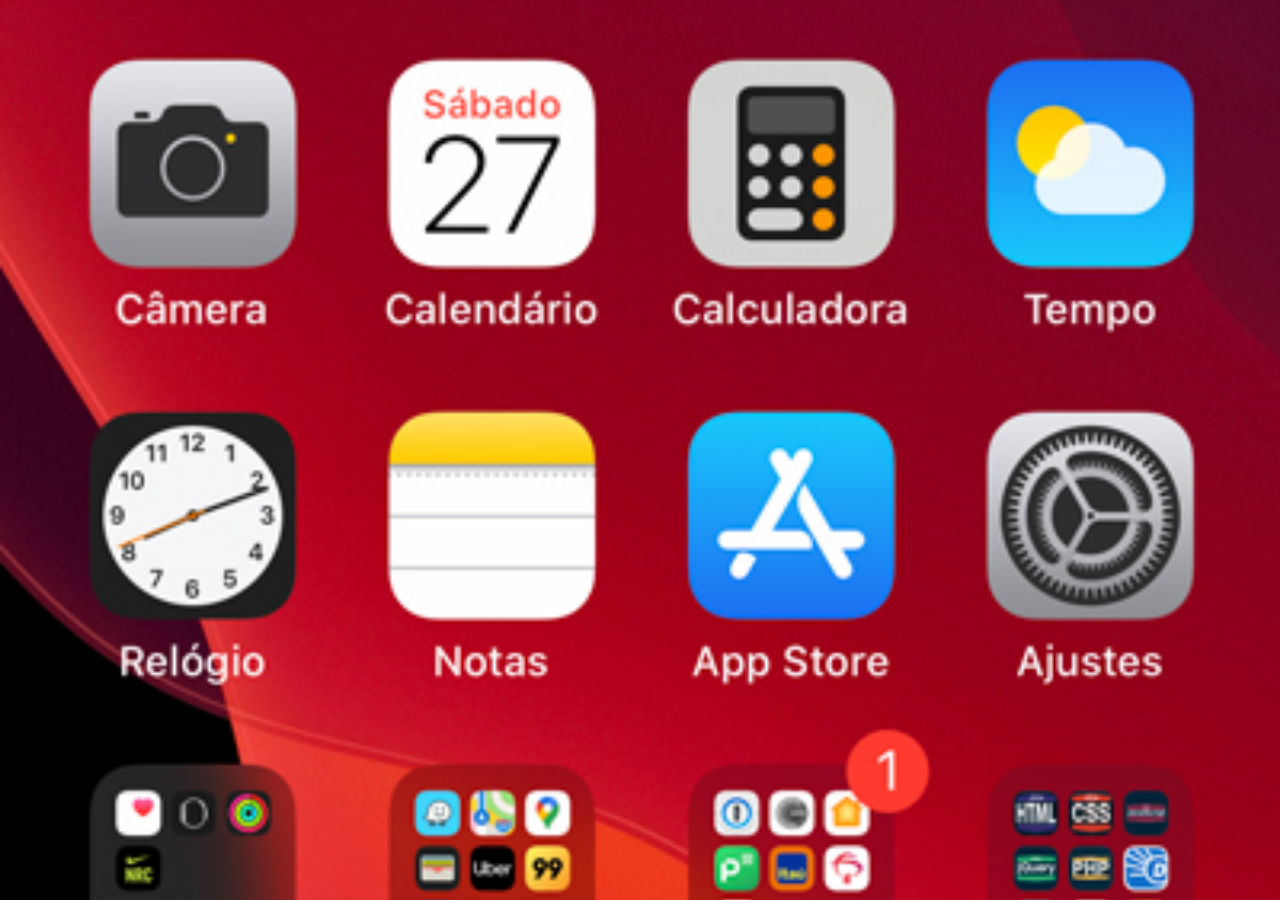
<file: home.html>
<!DOCTYPE html>
<html lang="pt-br">
<head>
    <meta charset="UTF-8">
    <meta name="viewport" content="width=device-width, initial-scale=1.0">
    <title>Home</title>
</head>
<style>
    * {
        margin: 0px;
        padding: 0px;

    }

    body {
        width: 100vh;
        height: 100vh;
        background: black url('imagens/tela-home.jpg') no-repeat top center;
        background-size: cover;
    }
</style>
<body>
    
</body>
</html>
</file>
